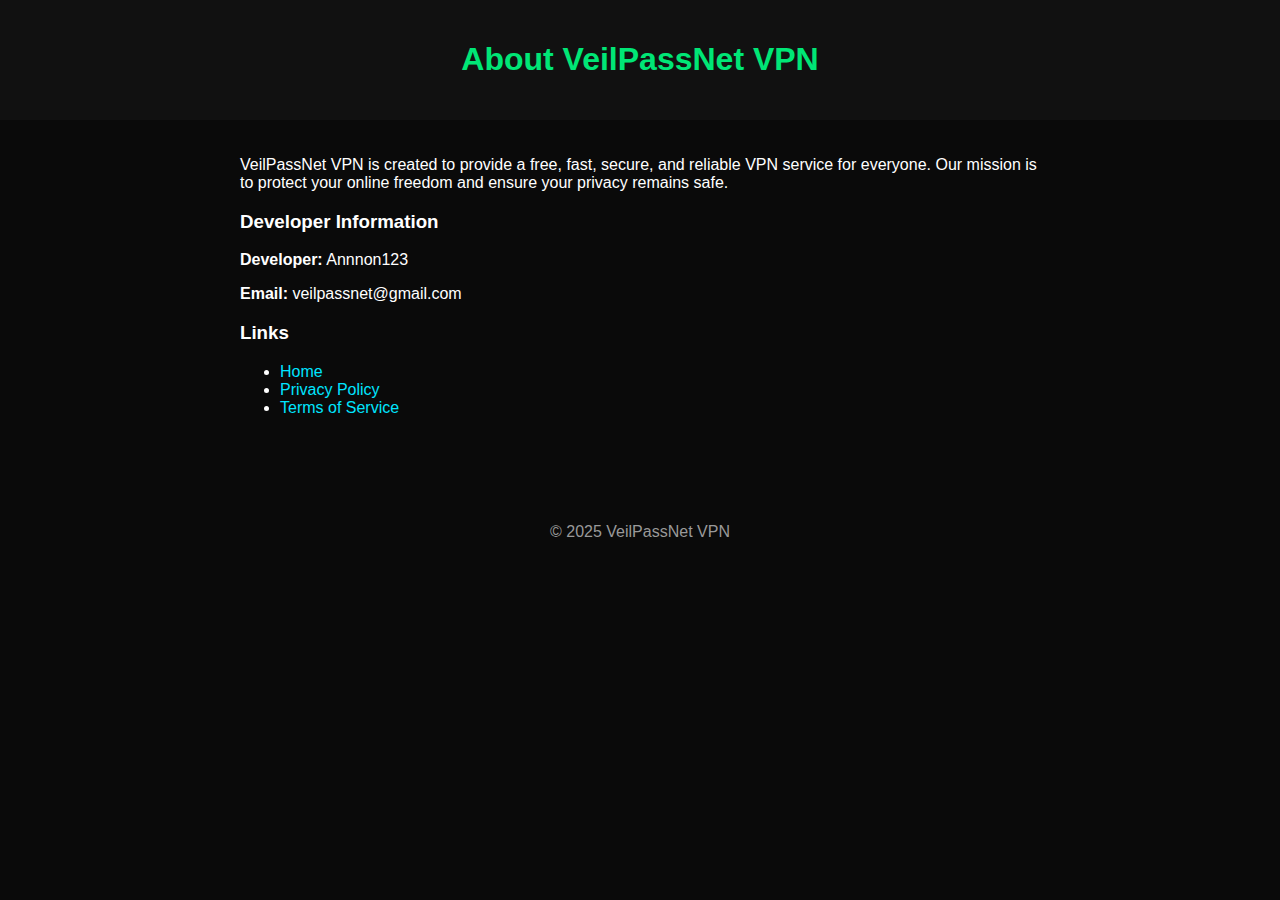
<file: index.html>
<!DOCTYPE html>
<html>
<head>
    <title>About Us - VeilPassNet VPN</title>
    <link rel="stylesheet" href="style.css">
</head>
<style>
    body {
    font-family: Arial, sans-serif;
    background-color: #0a0a0a;
    color: #ffffff;
    margin: 0;
    padding: 0;
}

header {
    background-color: #111;
    padding: 20px;
    text-align: center;
}

header h1 {
    color: #00e676;
}

.container {
    max-width: 800px;
    margin: auto;
    padding: 20px;
}

a {
    color: #00e5ff;
    text-decoration: none;
}

a:hover {
    text-decoration: underline;
}

footer {
    text-align: center;
    padding: 20px;
    color: #999;
    margin-top: 50px;
}
</style>
<body>

<header>
    <h1>About VeilPassNet VPN</h1>
</header>

<div class="container">
    <p>VeilPassNet VPN is created to provide a free, fast, secure, and reliable VPN service for everyone. Our mission is to protect your online freedom and ensure your privacy remains safe.</p>

    <h3>Developer Information</h3>
    <p><strong>Developer:</strong> Annnon123 </p>
    <p><strong>Email:</strong> veilpassnet@gmail.com</p>

    <h3>Links</h3>
    <ul>
        <li><a href="index.html">Home</a></li>
        <li><a href="privacy-policy.html">Privacy Policy</a></li>
        <li><a href="terms.html">Terms of Service</a></li>
    </ul>
</div>

<footer>
    © 2025 VeilPassNet VPN
</footer>

</body>
</html>
</file>
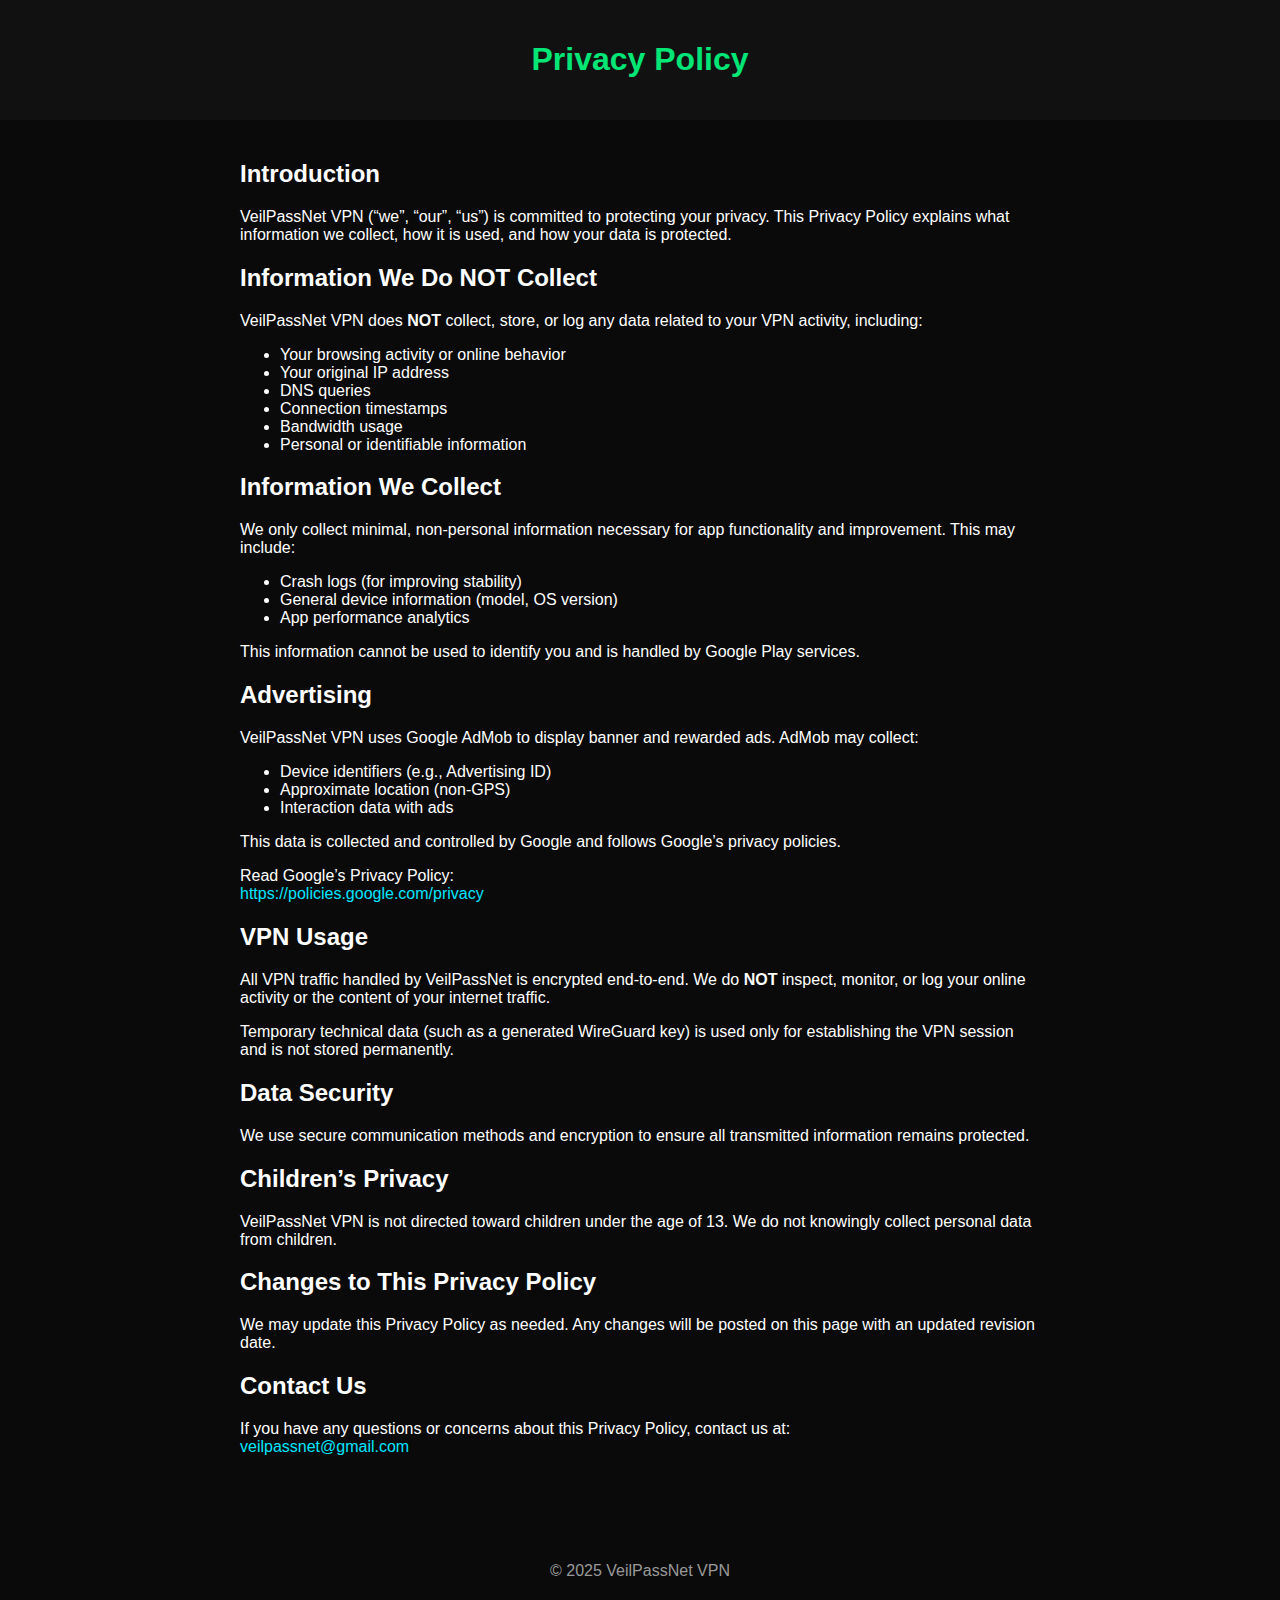
<file: privacy-policy.html>
<!DOCTYPE html>
<html>
<head>
    <title>Privacy Policy - VeilPassNet VPN</title>
    <style>
        body {
            font-family: Arial, sans-serif;
            background-color: #0a0a0a;
            color: #ffffff;
            margin: 0;
            padding: 0;
        }

        header {
            background-color: #111;
            padding: 20px;
            text-align: center;
        }

        header h1 {
            color: #00e676;
        }

        .container {
            max-width: 800px;
            margin: auto;
            padding: 20px;
        }

        a {
            color: #00e5ff;
            text-decoration: none;
        }

        a:hover {
            text-decoration: underline;
        }

        footer {
            text-align: center;
            padding: 20px;
            color: #999;
            margin-top: 50px;
        }
    </style>
</head>

<body>

<header>
    <h1>Privacy Policy</h1>
</header>

<div class="container">

    <h2>Introduction</h2>
    <p>
        VeilPassNet VPN (“we”, “our”, “us”) is committed to protecting your privacy.
        This Privacy Policy explains what information we collect, how it is used, and how your data is protected.
    </p>

    <h2>Information We Do NOT Collect</h2>
    <p>VeilPassNet VPN does <strong>NOT</strong> collect, store, or log any data related to your VPN activity, including:</p>
    <ul>
        <li>Your browsing activity or online behavior</li>
        <li>Your original IP address</li>
        <li>DNS queries</li>
        <li>Connection timestamps</li>
        <li>Bandwidth usage</li>
        <li>Personal or identifiable information</li>
    </ul>

    <h2>Information We Collect</h2>
    <p>
        We only collect minimal, non-personal information necessary for app functionality and improvement.
        This may include:
    </p>
    <ul>
        <li>Crash logs (for improving stability)</li>
        <li>General device information (model, OS version)</li>
        <li>App performance analytics</li>
    </ul>
    <p>
        This information cannot be used to identify you and is handled by Google Play services.
    </p>

    <h2>Advertising</h2>
    <p>
        VeilPassNet VPN uses Google AdMob to display banner and rewarded ads. 
        AdMob may collect:
    </p>
    <ul>
        <li>Device identifiers (e.g., Advertising ID)</li>
        <li>Approximate location (non-GPS)</li>
        <li>Interaction data with ads</li>
    </ul>

    <p>
        This data is collected and controlled by Google and follows Google’s privacy policies.
    </p>

    <p>Read Google’s Privacy Policy:<br>
        <a href="https://policies.google.com/privacy" target="_blank">
            https://policies.google.com/privacy
        </a>
    </p>

    <h2>VPN Usage</h2>
    <p>
        All VPN traffic handled by VeilPassNet is encrypted end-to-end.
        We do <strong>NOT</strong> inspect, monitor, or log your online activity or the content of your internet traffic.
    </p>

    <p>
        Temporary technical data (such as a generated WireGuard key) is used only for establishing the VPN session and is not stored permanently.
    </p>

    <h2>Data Security</h2>
    <p>
        We use secure communication methods and encryption to ensure all transmitted information remains protected.
    </p>

    <h2>Children’s Privacy</h2>
    <p>
        VeilPassNet VPN is not directed toward children under the age of 13.
        We do not knowingly collect personal data from children.
    </p>

    <h2>Changes to This Privacy Policy</h2>
    <p>
        We may update this Privacy Policy as needed. 
        Any changes will be posted on this page with an updated revision date.
    </p>

    <h2>Contact Us</h2>
    <p>
        If you have any questions or concerns about this Privacy Policy, contact us at:<br>
        <a href="mailto:veilpassnet@gmail.com">veilpassnet@gmail.com</a>
    </p>

</div>

<footer>
    © 2025 VeilPassNet VPN
</footer>

</body>
</html>
</file>
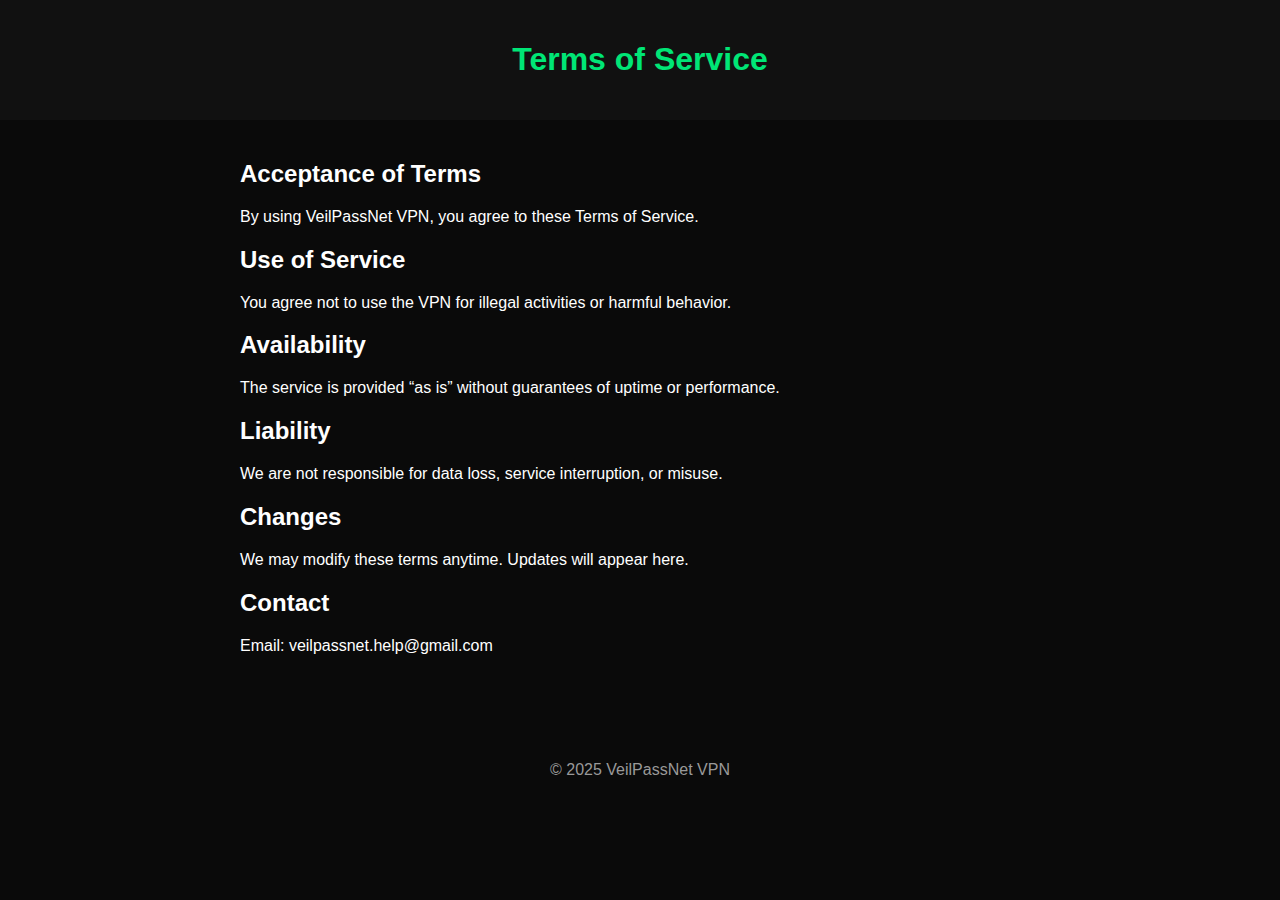
<file: terms.html>
<!DOCTYPE html>
<html>
<head>
    <title>Terms of Service - VeilPassNet VPN</title>
    <link rel="stylesheet" href="/style.css">
</head>
    <style>
    body {
    font-family: Arial, sans-serif;
    background-color: #0a0a0a;
    color: #ffffff;
    margin: 0;
    padding: 0;
}

header {
    background-color: #111;
    padding: 20px;
    text-align: center;
}

header h1 {
    color: #00e676;
}

.container {
    max-width: 800px;
    margin: auto;
    padding: 20px;
}

a {
    color: #00e5ff;
    text-decoration: none;
}

a:hover {
    text-decoration: underline;
}

footer {
    text-align: center;
    padding: 20px;
    color: #999;
    margin-top: 50px;
}
</style>
<body>

<header>
    <h1>Terms of Service</h1>
</header>

<div class="container">

    <h2>Acceptance of Terms</h2>
    <p>By using VeilPassNet VPN, you agree to these Terms of Service.</p>

    <h2>Use of Service</h2>
    <p>You agree not to use the VPN for illegal activities or harmful behavior.</p>

    <h2>Availability</h2>
    <p>The service is provided “as is” without guarantees of uptime or performance.</p>

    <h2>Liability</h2>
    <p>We are not responsible for data loss, service interruption, or misuse.</p>

    <h2>Changes</h2>
    <p>We may modify these terms anytime. Updates will appear here.</p>

    <h2>Contact</h2>
    <p>Email: veilpassnet.help@gmail.com</p>

</div>

<footer>
    © 2025 VeilPassNet VPN
</footer>

</body>
</html>
</file>
<file: style.css>
body {
    font-family: Arial, sans-serif;
    background-color: #0a0a0a;
    color: #ffffff;
    margin: 0;
    padding: 0;
}

header {
    background-color: #111;
    padding: 20px;
    text-align: center;
}

header h1 {
    color: #00e676;
}

.container {
    max-width: 800px;
    margin: auto;
    padding: 20px;
}

a {
    color: #00e5ff;
    text-decoration: none;
}

a:hover {
    text-decoration: underline;
}

footer {
    text-align: center;
    padding: 20px;
    color: #999;
    margin-top: 50px;
}
</file>
